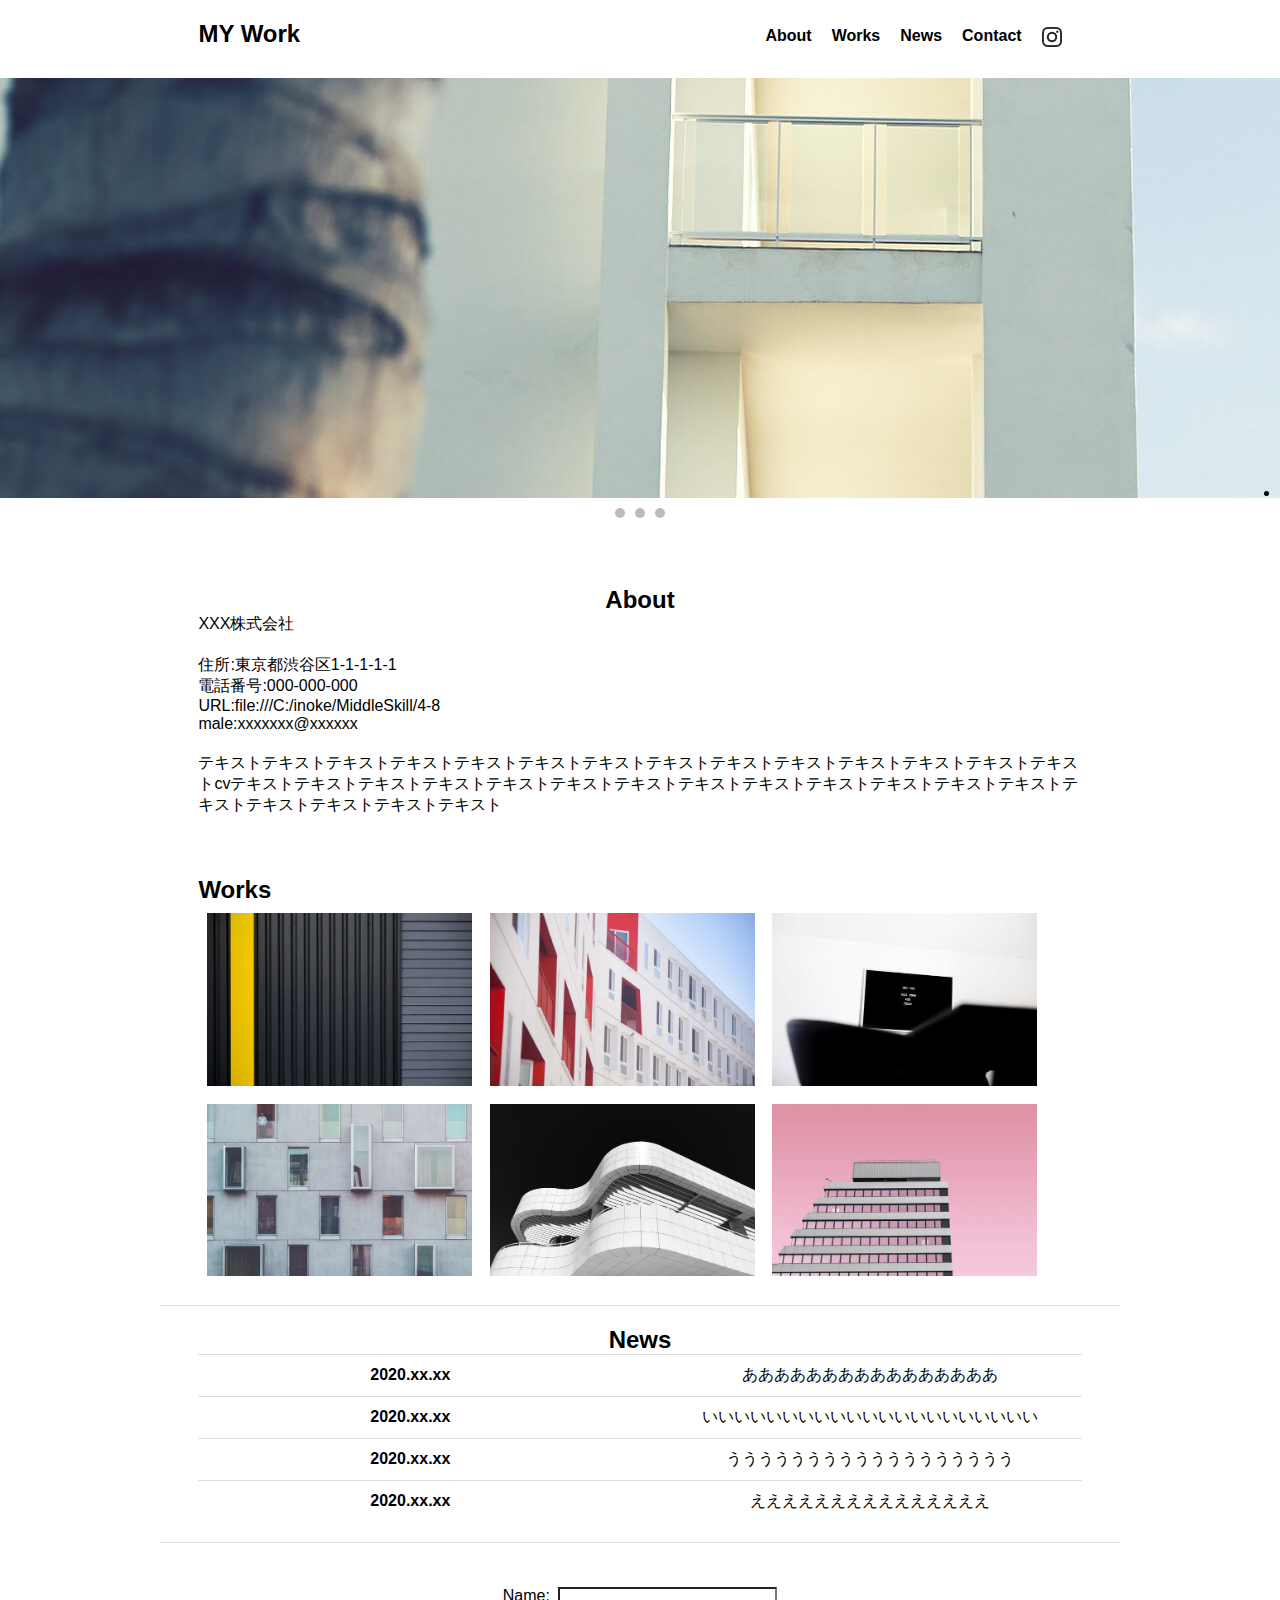
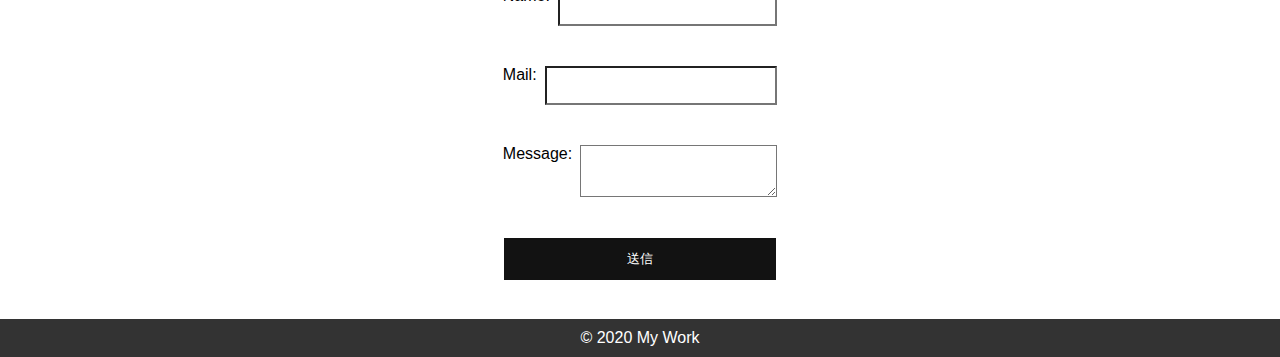
<file: 4-8/index.html>
<!DOCTYPE html>
<html lang="ja">
<head>
    <meta charset="UTF-8">
    <meta name="viewport" content="width=device-width, initial-scale=1.0">
    <link rel="stylesheet" href="portfolio1/CSS/style.css">
    <script src="portfolio1/js/Test.js"></script>
    <title>Your Website</title>
</head>
<body>
    <div class="container">
        <header>
            <div class="head">
                <h1>MY Work</h1>
                <nav>
                    <ul>
                        <li><a href="#about">About</a></li>
                        <li><a href="#works">Works</a></li>
                        <li><a href="#news">News</a></li>
                        <li><a href="#contact">Contact</a></li>
                        <li><a href=""><img src="portfolio1/img/icon1.png" alt="head1"></a></li>
                    </ul>
                </nav>
            </div>
            <div class="slider-container">
                <ul class="slide">
                    <li><img src="portfolio1/img/画像head1.jpg" alt="head1"></li>
                    <li><img src="portfolio1/img/画像head2.jpg" alt="head2"></li>
                    <li><img src="portfolio1/img/画像head3.jpg" alt="head3"></li>
                </ul>
                <div class="slider-dots">
                    <span class="dot" data-index="0"></span>
                    <span class="dot" data-index="1"></span>
                    <span class="dot" data-index="2"></span>
                </div>
            </div>
        </header>
    
        <main>
    
            <section id="about">
                <h2 class="sec-title">About</h2>
                <div class="about-content">
                    <div class="name-block">
                        <p>XXX株式会社</p>
                    </div>
                    <div class="address-block">
                        <p>住所:東京都渋谷区1-1-1-1-1</p>
                        <p>電話番号:000-000-000</p>
                        <p>URL:file:///C:/inoke/MiddleSkill/4-8</p>
                        <p>male:xxxxxxx@xxxxxx</p>
                    </div>
                    <div class="message">
                        <p>テキストテキストテキストテキストテキストテキストテキストテキストテキストテキストテキストテキストテキストテキストcvテキストテキストテキストテキストテキストテキストテキストテキストテキストテキストテキストテキストテキストテキストテキストテキストテキストテキスト</p>
                    </div>
                </div>
            </section>
    
            <section id="works">
                <h2 class="sec-title">Works</h2>
                <div class="works-gallery">
                    <div class="popup-container">
                        <div class="popup-content">
                            <img class="popup-image" alt="Popup Image">
                        </div>
                    </div>
                    <img src="portfolio1/img/画像1.jpg" alt="Work 1" class="popup-trigger">
                    <img src="portfolio1/img/画像2.jpg" alt="Work 2" class="popup-trigger">
                    <img src="portfolio1/img/画像3.jpg" alt="Work 3" class="popup-trigger">
                    <img src="portfolio1/img/画像4.jpg" alt="Work 4" class="popup-trigger">
                    <img src="portfolio1/img/画像5.jpg" alt="Work 5" class="popup-trigger">
                    <img src="portfolio1/img/画像6.jpg" alt="Work 6" class="popup-trigger">
                </div>
            </section>
    
            
            <section id="news">
                <h2 class="sec-title">News</h2>
                <ul class="news-list">
                    <li class="news-item">
                        <span class="date">2020.xx.xx</span>
                        <span class="content">ああああああああああああああああ</span>
                    </li>
                    <li class="news-item">
                        <span class="date">2020.xx.xx</span>
                        <span class="content">いいいいいいいいいいいいいいいいいいいいい</span>
                    </li>
                    <li class="news-item">
                        <span class="date">2020.xx.xx</span>
                        <span class="content">うううううううううううううううううう</span>
                    </li>
                    <li class="news-item">
                        <span class="date">2020.xx.xx</span>
                        <span class="content">えええええええええええええええ</span>
                    </li>
                </ul>
            </section>
            <section id="contact">
                <h2 class="sec-title">CONTACT</h2>
                <div class="content">
                  <div class="contact-form">
                    <form action="#">
                      <dl>
                        <dt><label for="name">Name:</label></dt>
                        <dd><input type="text" id="name" name="your-name"></dd>
                        <dt><label for="email">Mail:</label></dt>
                        <dd><input type="email" id="email" name="your-email"></dd>
                        <dt><label for="message">Message:</label></dt>
                        <dd><textarea id="message" name="your-message"></textarea></dd>
                      </dl>
                      <div class="button"><input type="submit" value="送信"></div>
                    </form>
                  </div>
                </div>
              </section>
        
        </main>
    
        <footer>
            <p>&copy; 2020 My Work</p>
        </footer>
    </div>
</body>
</html>
</file>
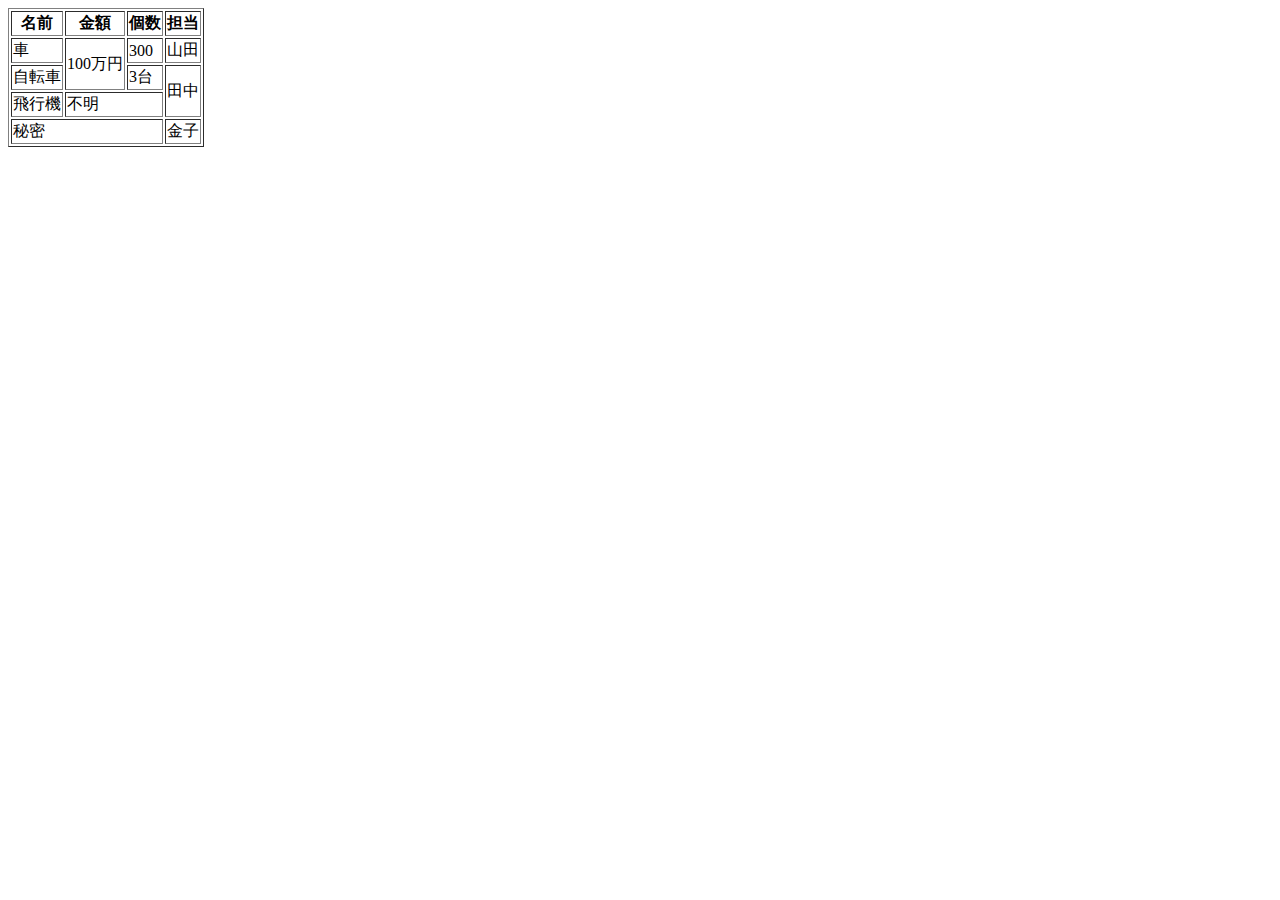
<file: 4-3/4-3.html>
<!DOCTYPE html>
<html>
<head>
<title>基本的な表の作成</title>
</head>
<body>
 <table border="1">
    <tr>
        <th>名前</th>
        <th>金額</th>
        <th>個数</th>
        <th>担当</th>
    </tr>
    <tr>
        <td>車</td>
        <td rowspan="2">100万円</td>
        <td>300</td>
        <td>山田</td>
    </tr>
    <tr>
        <td>自転車</td>
        <td>3台</td>
        <td rowspan="2">田中</td>
    </tr>
    <tr>
        <td>飛行機</td>
        <td colspan="2">不明</td>
    </tr>
    <tr>
        <td colspan="3">秘密</td>
        <td>金子</td>
      </tr>
  </table>
</body>
</html>
</file>
<file: 4-8/portfolio1/CSS/style.css>
body, h1, h2, p, ul, li {
    margin: 0;
    padding: 0;
}

body {
    font-family: Arial, sans-serif;
}

.container {
    width: 100%;
    max-width: 960px;
    margin: 0 auto;
    padding: 0 4%;
}

/* Header styles */
.head {
    background-color: #fff;
    color: #000;
    text-align: center;
    padding: 20px 4%;
    display: flex;
    justify-content: space-between;
    align-items: center;
}

.head h1 {
    font-size: 1.5em;
    margin-bottom: 10px;
}

nav ul {
    list-style-type: none;
    display: flex;
}

nav li {
    margin-right: 20px;
}

nav a {
    text-decoration: none;
    color: #000;
    font-weight: bold;
    transition: color 0.3s ease;
}

nav a:hover {
    color: #ffd700;
}

nav li:last-child img {
    height: 20px; 
}

/* Slider styles */
.slider-container {
    position: relative;
    overflow: hidden;
    height:450px;
    width: 100vw;
    left: 50%;
    transform: translateX(-50%);
}

.slide {
    display: flex;
    transition: transform 0.5s ease;
}

.slide li {
    min-width: 100%;
    box-sizing: border-box;
}

.slide img{
    height:420px;
   
 
}

.slider-dots {
    position: absolute;
    bottom: 10px;
    left: 50%;
    transform: translateX(-50%);
    display: flex;
    justify-content: center;
    align-items: center;
}

.dot {
    height: 10px;
    width: 10px;
    background-color: #bbb;
    border-radius: 50%;
    margin: 0 5px;
    cursor: pointer;
}

.dot.active {
    background-color: #333;
}

/* Main styles */
main {
    max-width: 960px;
    margin: 0 auto;
    padding: 4% 0;
}

#main-visual {
    width: 100%;
    height: 420px;
    overflow: hidden;
}

#main-visual img {
    width: 100%;
    height: 100%;
    object-fit: cover;
}

/* About styles */
#about {
    padding: 20px 4%;
    text-align: center;
}

.about-content {
    display: flex;
    flex-direction: column; 
    align-items: center; 
}

.name-block,
.address-block,
.message {
    width: 100%;
    margin-bottom: 20px; 
    text-align: left; 
    
}

/* Works styles */
#works {
    padding: 20px 4%;
}

.works-gallery {
    display: flex;
    flex-wrap: wrap;
}

.works-gallery img {
    width: calc(32% - 2%);
    margin: 1%;
    cursor: pointer;
}

.popup-container {
    display: none;
    position: fixed;
    top: 0;
    left: 0;
    width: 100%;
    height: 100%;
    background-color: rgba(0, 0, 0, 0.7);
    align-items: center;
    justify-content: center;
}

.popup-content {
    position: relative;
    text-align: center;
}

.popup-image {
    display: inline-block;
    vertical-align: middle;
}


/* News styles */
#news {
    padding: 20px 4%;
    text-align: center;
    border-top: 1px solid #ddd; 
    border-bottom: 1px solid #ddd; 
}

.news-list {
    list-style-type: none;
    padding: 0;
}

.news-item {
    display: flex;
    justify-content: space-between;
    align-items: center;
    padding: 10px 0;
    border-bottom: 1px solid #ddd;
    margin: 0; 
}

.date,
.content {
    width: 48%; 
}

.date {
    font-weight: bold;
}

.news-item:last-child {
    border-bottom: none;
}

.news-list .news-item:first-child {
    border-top: 1px solid #ddd;
}

/* Contact styles */
#contact .sec-title {
    color: #fff;
  }
 #contact .content {
    max-width: 960px;
    padding: 0 16px;
    margin: 0 auto;
    display: flex;
    justify-content: center;
}

#contact .contact-form input,
#contact .contact-form textarea {
    width: 100%;
    background-color: #fff;
    padding: 10px;
    margin-bottom: 20px;
    box-sizing: border-box; 
}

#contact .contact-form .button input {
    width: 100%;
    color: #fff;
    background-color: #121212;
    border: solid 1px #fff;
    padding: 12px 0;
    margin-bottom: 0;
}

#contact .contact-form .button input:hover {
    color: #202020;
    background-color: #fff;
}

#contact .contact-form dd {
    flex: 0 0 100%; 
    display: flex;
    align-items: center;
    margin-bottom: 20px;
}

dt {
    float: left;
    clear: left;
    margin-right: 0.5em;
}

dd {
    float: none; 
    display: flex; 
    align-items: center; 
    margin-left: 1em;
}

/* Footer styles */
footer {
    background-color: #333;
    color: #fff;
    text-align: center;
    padding: 10px 0;
    position: relative;
    width: 100vw;
    left: 50%;
    transform: translateX(-50%);
}

/* Responsive styles for 600px breakpoint */
@media (max-width: 600px) {
    .works-gallery img {
        width: 100%;
    }
   

    #news .news-list .news-item {
        flex-direction: column; 
        align-items: center; 
    }
    #news .news-list .news-item .date,
    #news .news-list .news-item .content {
        width: 100%; 
    }

    #contact .contact-form dl {
        flex-direction: column; 
    }

    #contact .contact-form dt,
    #contact .contact-form dd {
        flex: 0 0 100%; 
    }
}
</file>
